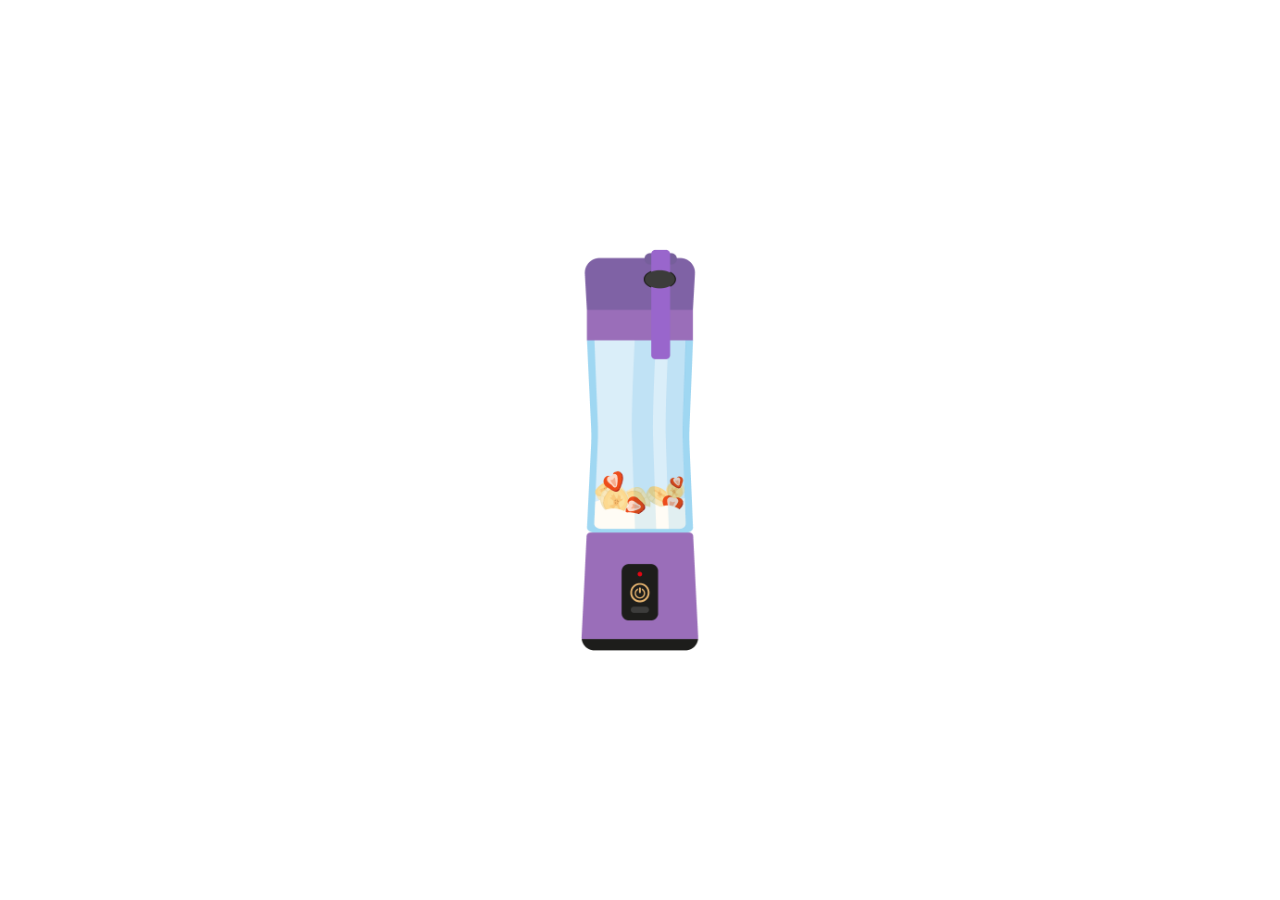
<file: index.html>
<!DOCTYPE html>
<html lang="en">
<head>
    <meta charset="UTF-8">
    <meta name="viewport" content="width=device-width, initial-scale=1.0">
    <link rel="stylesheet" href="css/styles.css">
    <title>JS Blender Project</title>
</head>
<body>
    <div class="container">
        <div id="blender" class="blender">
            <div id="blender-button" class="blender-button" onclick="controlBlender()">
                
            </div>
        </div>
    </div>

    <audio id="blender-button-sound" src="sounds/sound_botonLicuadora.mp3" type="audio/mpeg"></audio>
    <audio id="blender-sound" src="sounds/sound_licuadora.mp3" type="audio/mpeg" loop></audio>
    <script src="js/engine.js"></script> 
</body>
</html>
</file>
<file: css/styles.css>
*{
    box-sizing: border-box;
    padding: 0;
    margin:0;

}

.blender{
    position: fixed;
    left: 50%;
    top: 50%;
    transform: translate(-50%, -50%);
    width: 7000px;
    height: 500px;
    /* background-color: red; */
    background-image: url(../images/licuadoraApagada.png);
    background-size: contain;
    background-position: center;
    background-repeat: no-repeat;
}

.blender.active{
    background-image: url(../images/licuadoraEncendida.gif);
}

.blender-button{
    width: 30px;
    height: 70px;
    margin: 350px auto 0px;

}
</file>
